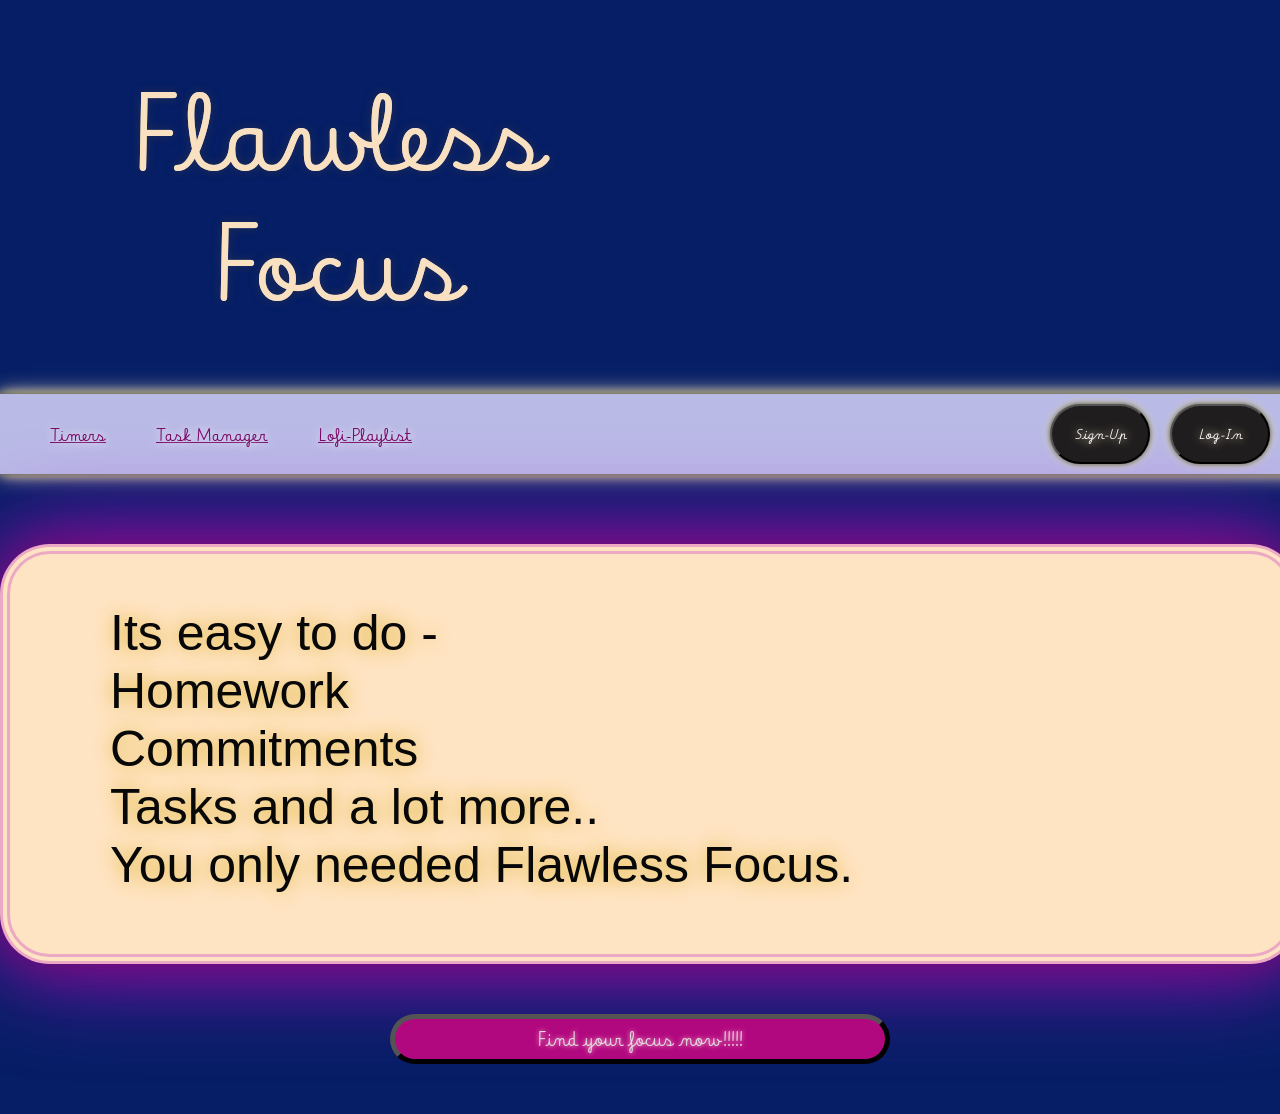
<file: index.html>
<!DOCTYPE html>
<html lang="en">
<head>
    <meta charset="UTF-8">
    <meta name="viewport" content="width=device-width, initial-scale=1.0">
     <link rel="stylesheet" href="style.css">
    <title>Flawless-Focus</title>
</head>
<body>
    <div class="headingbox">
        <h1>Flawless Focus</h1>

    </div>
    <div class="sign">
        <div class="drops">
            <div class="menu-item">
                <a href="tasks.html">Timers</a>
                <div class ="Timer">
                    <p>We offer different timers of your favourite choices for you to focus!!!<br>Its very important to understand that focusing requires a technique and here we offer choices for you to focus in your
                    </p>
                    <p>Style</p>


                </div>
            </div>
            
            <div class="menu-item1">
                <a href="tasks.html">Task Manager</a>
                <div class ="Tasks">
                    <p>Flawless Focus provides you with options of choosing your very own logs (your style) to record your tasks and progress.<br>Remember the greater the focus ,the higher the efficiency ,the higher the points achieved for finishing tasks!!!!!!Yayyyyy!!!                    </p>
                        


                </div>
            </div>
            <div class="menu-item2">
                <a href="playlist.html">Lofi-Playlist</a>
                <div class ="Play">
                    <p>If noise persists Music prevails!!!<br>Listen to calm Lofi beats and you can also add your own songs into your task diary</p>                    </p>
                    


                </div>
            </div>
        </div>
        
        <div class="button">
            <button>Sign-Up</button>
            <button>Log-In</button>
        </div>
        
    </div>
    <div class="Overview"><p>Its easy to do -<br> Homework <br> Commitments <br>Tasks and a lot more..<br> You only needed Flawless Focus.</p></div>
    <div class="explore"><button id="button">Find your focus now!!!!!</button></div>
 
    <script src="script1.js"></script>
</body>

</html>
</file>
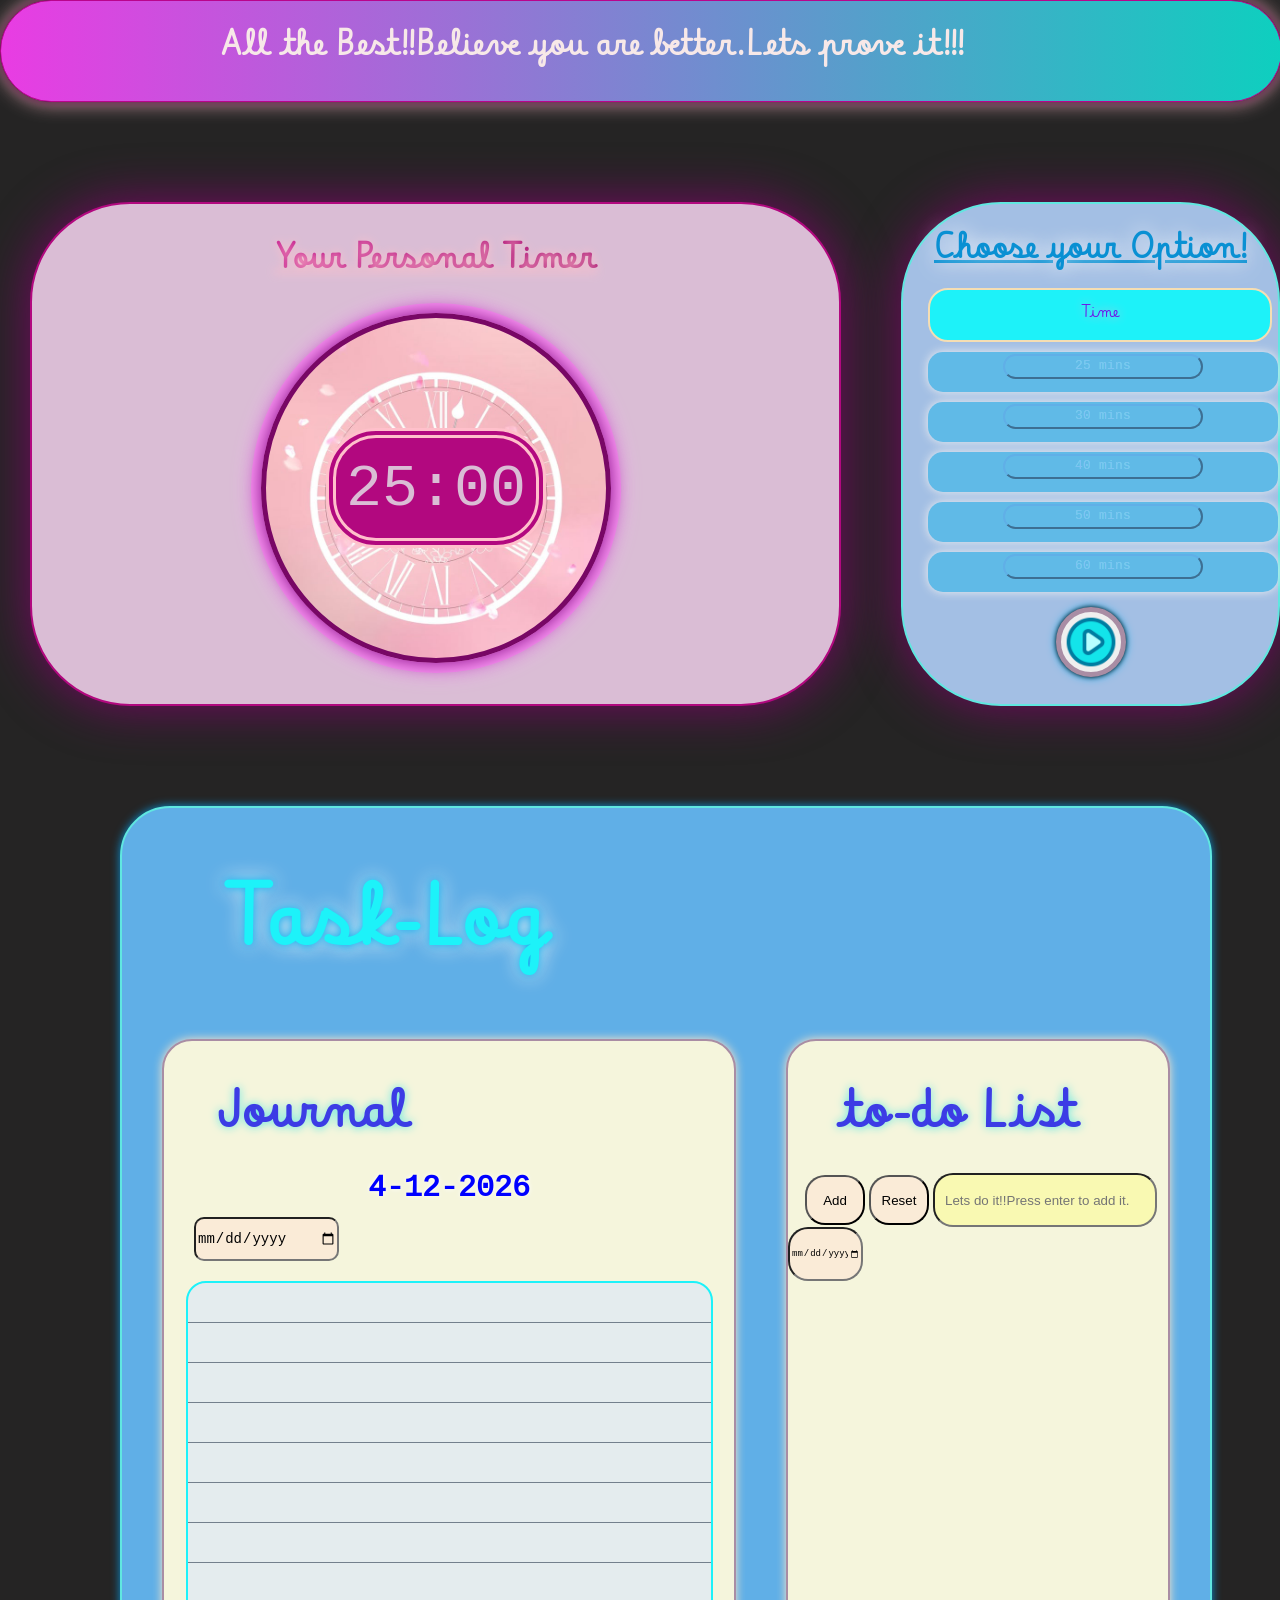
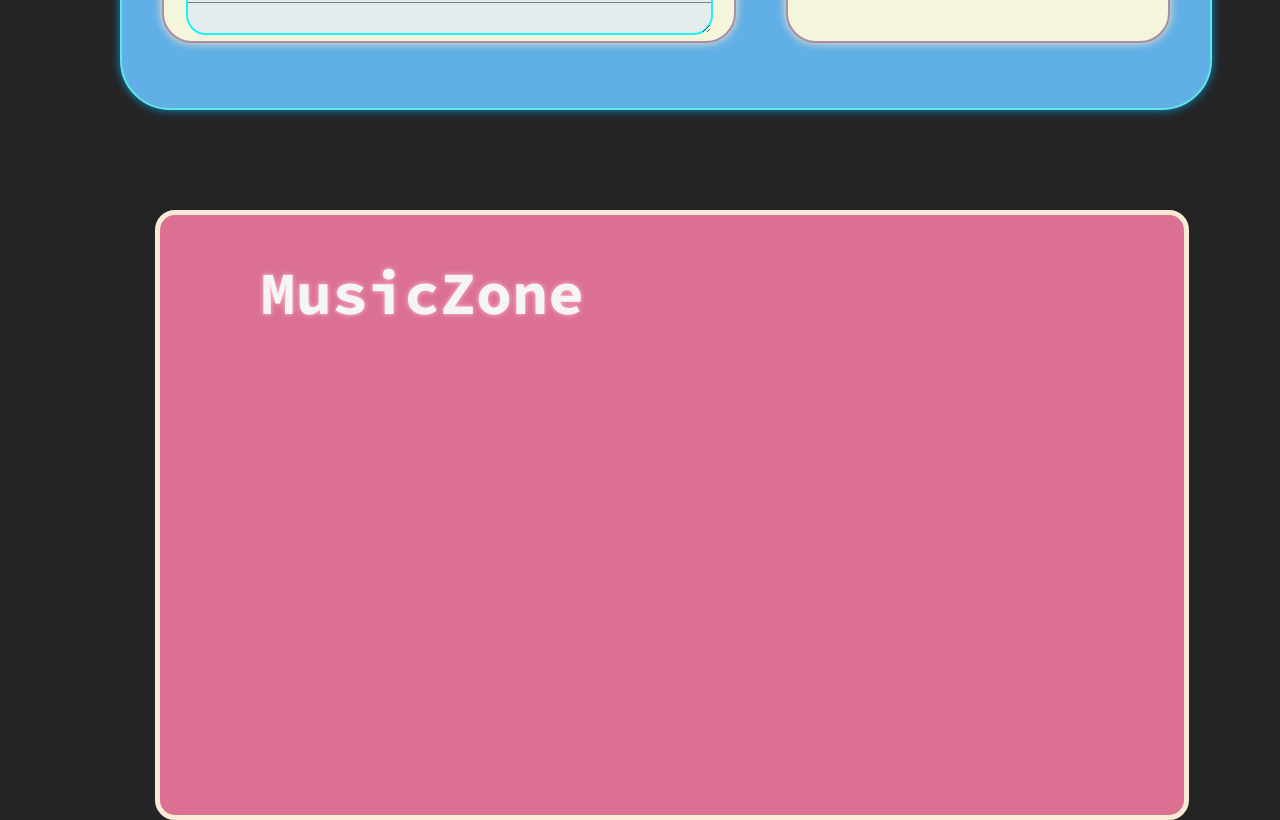
<file: tasks.html>
<!DOCTYPE html>
<html lang="en">
<head>
    <meta charset="UTF-8">
    <meta name="viewport" content="width=device-width, initial-scale=1.0">
    <title>Welcome to your FocusArea</title>
    <link rel="stylesheet" href="styles1.css">
</head>
<body>
    <div class="header"><h1>All the Best!!Believe you are better.Lets prove it!!!</h1></div>
    <div class="time">
        <div class="timer">
        <h1>Your Personal Timer</h1>
        
        <div class="clock">
            <div class="inner">
               
                
                
            
                <div class="digital-timer">
                    <div class="timeinvalue" id="time">00:00</div>

                </div>
            </div>
        
        
    </div>
        
    </div>
    <div class="drop">
    <h1>Choose your Option!</h1>
    

    <div class="fake-select">
    <div class="selected">Time</div>

    <div class="menu">
        <div class="item" ><button id="1">25 mins</button></div>
        <div class="item" ><button id="2">30 mins</button></div>
        <div class="item" ><button id="3">40 mins</button></div>
        <div class="item" ><button id="4">50 mins</button></div>
        <div class="item" ><button id="5">60 mins</button></div>
        
    </div>
</div>
<div class="playbutton"><button id="play"></button></div>

    </div>
    </div>
    <div class="taskbar"><div class="taskbarheading"><h1>Task-Log</h1></div>
        <div class="sections">
            <div class="journal-section"><h1>Journal</h1>
                <div class="datearea">
                    <div class="date" id="date">
                    29-05-26
                </div>
                <input type="date" id="journalCalendar" class="journaldatechoose">
                </div>
                
                <textarea class="textPlace"></textarea>
            </div>
            <div class="to-do"><h1>to-do List</h1>
            <button onclick="
                addText();
                resetText();
                dropList();
                

                " 
                class="addButton">Add</button>
            <button onclick="
                resetList();
            " class="resetButton">Reset</button>
            
            <input placeholder="Lets do it!!Press enter to add it." class="text" >
            <input type="date" id="calendar" class="datebutton">
            

            
            
            
            <div class="to-doList"></div>
            
            
            
        </div>
        
        </div>
        
        
    </div>
    <div class="PlayList"><h1>MusicZone</h1>

    </div>
    
    
    
<script src="script.js"></script>    
</body>
</html>
</file>
<file: style.css>
body {
  background-color: rgb(6, 30, 101);
  margin: 0;
}
@font-face {
  font-family: 'Betania';
  src: url('BetaniaPatmos-Regular.ttf');
}
.headingbox h1{
 
  color: rgb(247, 232, 232);
  font-family:'Betania';
  font-weight: lighter;
  font-size: 100px;
  text-align:center;
  margin-right: 600px;
  background: linear-gradient(to right, rgb(230,225,150), white , pink );
  -webkit-background-clip: text;
  -webkit-text-fill-color:rgb(249, 224, 192);
  text-shadow: 0 0 10px rgba(65, 63, 63, 0.5);
  animation: neon1 5s ease-in-out infinite alternate;
  
  

  
  
  
}




@keyframes neon1 {
  from {
    text-shadow: 0 0 10px #fff, 0 0 20px #fff, 0 0 30px #fff, 0 0 40px #dd15c2,
      0 0 70px #780765, 0 0 80px #cb1dd1, 0 0 100px #b2087f, 0 0 150px #c917ed;
  }
  to {
    text-shadow: 0 0 5px #fff, 0 0 10px #fff, 0 0 15px #fff, 0 0 20px #ff1177,
      0 0 35px #a98da4, 0 0 40px #c22a97, 0 0 50px #c90d8d, 0 0 75px #c614dd;
  }
}
.Overview p{
  color: rgb(8, 8, 8);
  font-size: 50px;
  font-family:'Gill Sans', 'Gill Sans MT', Calibri, 'Trebuchet MS', sans-serif;
  margin-left: 100px;
  display:inline-table;
  text-shadow: 0 0 20px #d8ac1a;
  
}
.Overview{
  background-color: bisque;
  width:100%;
  height: 400px;
  
  border-color:rgba(191, 33, 194, 0.3);
  border-style: double;
  border-width: 10px;
  box-shadow:0 0 50px #780765,
  0 0 100px rgb(175, 18, 219);
  border-radius: 50px;



  
}
.button button{
 
  padding: 20px;
  background-color: rgb(31, 29, 29);
  font-family:'Betania';
  font-style: oblique;
  font-size:small;
  font-weight: lighter;
  color: #fff;
  text-shadow: 0 0 10px rgb(249, 224, 192);
  border-radius: 50px;
  box-shadow: 0 0 5px rgb(75, 70, 70), 0 0 10px rgb(230,225,150);
  width: 100px;
  
}
.button button:hover{
  background-color: #373538;
}
.button{
  display: flex;
  padding-right: 20px;
  gap:20px;
  


  
}
.sign{

  display: flex;
  gap:50px;
  background-color: #b9bae6;
  width:100%;
  
  padding:10px;
  margin-bottom: 70px;
  box-shadow:0 0 5px rgb(76, 75, 61),
  0 0 10px rgb(230,225,150), 0 0 20px rgb(249, 224, 192);
  justify-content: space-between;
  align-items: center;
  overflow: visible;
  

}
.drops p{
  
  display: inline;
  font-family: 'Betania';
  
  

}
.drops{
   display:flex;
   gap:50px;
   margin-left:40px;
}
.explore button{
  background-color: #b2087f;
  color:#e2d7e0;
  border-radius: 50px;
  border-width: 5px;
  text-shadow: 0 0 5px pink;
  font-size: large;
  font-family: 'Betania';
  width:500px;
  height:50px;
}
.explore button:hover{
   background-color:rgb(202, 35, 63);
}
.explore{
  text-align: center;
  margin-top:50px;
  margin-bottom:50px;

  
}
.drops a{
  color:#780765;
  text-shadow: 0 0 10px white;

}

.menu-item{
  position: relative;
  font-family: 'Betania';

  
  
}

.Timer{
  display: none;
  position:absolute;
  top:40px;
  background-color: wheat;
  padding:20px;
  width:300px;
  border-radius:20px;
  box-shadow: 0 0 10px rgb(6,30,101);
}

.menu-item:hover .Timer{
  display:block;
  margin-top:10px;
}

.menu-item1{
  position: relative;
  font-family: 'Betania';

  
  
}

.Tasks{
  display: none;
  position:absolute;
  top:40px;
  background-color: wheat;
  padding:20px;
  width:300px;
  border-radius:20px;
  box-shadow: 0 0 10px rgb(6,30,101);
}

.menu-item1:hover .Tasks{
  display:block;
  margin-top:10px;
}
.menu-item2{
  position: relative;
  display: inline-block;
  font-family: 'Betania';
}

.Play{
  display: none;
  position:absolute;
  top:40px;
  background-color: wheat;
  padding:20px;
  width:300px;
  border-radius:20px;
  box-shadow: 0 0 10px rgb(6,30,101);
}

.menu-item2:hover .Play{
  display:block;
  margin-top:10px;
}

.Play{
  z-index: 1000;
}
</file>
<file: styles1.css>
body {
  background-color: rgb(37, 36, 36);
  margin: 0;
}


@font-face {
    font-family: 'Betania';
    src: url("BetaniaPatmos-Regular.ttf");
}
.header h1{
    
    
   margin-right:100px;
    color:rgb(247, 232, 232);
    font-family: 'Betania';
    -webkit-background-clip:text;
    text-align:center;
    /* -webkit-text-fill-color:transparent; */
    animation: neon1 10s ease-in-out 0s infinite alternate;
    
    
}
.header{
    background:linear-gradient(to right ,rgb(233, 60, 227)
    ,rgb(14, 207, 191));
    width:100%;
    height: 100px;
    text-align: center;
    border-radius:60px;
    border-style: double;
    border-color:  rgb(186, 4, 140);
    border-width: 1px;
    box-shadow: 0 0 10px #54033c ,  0 0 20px pink;
}

@keyframes neon1 {
  from {
    color:transparent;
    text-shadow: 0 0 10px #fff, 0 0 20px #fff, 0 0 30px #fff, 0 0 40px #dd15c2,
      0 0 70px #780765, 0 0 80px #cb1dd1, 0 0 100px #b2087f, 0 0 150px #c917ed;
  }
  to {
    color:antiquewhite;
    text-shadow: 0 0 5px #fff, 0 0 10px #fff, 0 0 15px #fff, 0 0 20px #ff1177,
      0 0 35px #a98da4, 0 0 40px #c22a97, 0 0 50px #c90d8d, 0 0 75px #c614dd;
  }
}
@font-face {
    font-family: 'great';
    src: url("GreatVibes-Regular.ttf");
}
.timer{
    background-color: #dabdd5;
    width: 1000px;
    height:500px;
    margin-top:100px;
    border-radius:100px;
    box-shadow:0 0 50px #780765;
    text-align: center;
    border-color:#b2087f;
    border-width:2px;
    border-style:solid;
    
    
    
    
}
.time{

    display:flex;
    gap:60px;
    margin-left:30px;
    
    
}
.timer h1{
    font-family: 'Betania';
    background:linear-gradient(to right , rgb(220, 36, 168),rgb(142, 3, 87));
    -webkit-background-clip: text;
    -webkit-text-fill-color:transparent;
    text-shadow: 0 0 10px pink;
    text-decoration-line: underline;
    padding-top:10px;
    
    
    
    
}
.drop{
    background-color: #a3bfe4;
    width: 400px;
    height:500px;
    margin-top:100px;
    border-radius:100px;
    box-shadow:0 0 50px #780765;
    text-align: center;
    align-items: center;
    position: relative;
    border-width:2px;
    border-color:#60e7e0;
    border-style:solid;
    
}
.drop h1{
    font-family: 'Betania';
    color:#0990d3;
    text-shadow: 0 0 20px rgb(253, 251, 252);
    text-decoration-line: underline;
    
}
.selected{
    background-color: #1df2f9;
    color: rgb(109, 21, 234);
    text-decoration-color: #780765;
    text-shadow:0 0 10px #dabdd5;
    border-radius: 20px;
    width:320px;
    height:30px;
    font-family: 'Betania';
    margin-left:25px;
    text-align: center;
    padding:10px;
    border-width:2px;
    border-color: wheat;
    border-style: solid;
    
    
    


}
.menu{
    background-color: transparent;
    color: rgb(35, 122, 244);
    text-decoration-color: #35adea;
    text-shadow:0 0 10px #f2ebf1;
    border-radius: 20px;
    width:350px;
    height:200px;
    font-family: 'Betania';
    margin-left:25px;

    
    
}
.item{
    background-color:#60bae7;
    color:#dabdd5;
    height:40px;
    border-radius: 15px;
    border-color: #f6eff5;
    border-width:20px;
    margin-top:10px;
    box-shadow: 0 0 10px #f0f0f0;



}
.item button{
    background-color:#60e7e0;
    color:#81c0f4;
    border-color:#60afe7 ;
    border-radius:20px;
    margin-bottom: 5px;
    font-family: 'cousine';
    width:200px;
    padding:5px;
    -webkit-background-clip:text;
    /* -webkit-text-fill-color:transparent; */
    animation: neon1 10s  0s ease infinite alternate-reverse;
    

}
.clock{
    background-color:rgb(252, 151, 245);
    border-radius: 100%;
    width:370px;
    height:370px;
    margin:30px auto;
    display:flex;
    align-items: center;
    justify-content: center;
    box-shadow:0 0 20px rgb(238, 163, 238);
    position: relative;
   
    bottom:3px;
    
    

    
}

.inner{
    background-image:url("♡ Pink Clock icon.jpg");
    background-size:cover;
    background-position: center;
    position: relative;
    border-radius: 100%;
    width:340px;
    height:340px;
    border-color: #780765;
    border-width:5px;
    border-style: solid;
    box-shadow:0 0 20px purple;
    display:flex;
    align-items: center;
    justify-content: center;

    


}
.digital-timer{
    
    
    background-color:#b2087f;
    width:200px;
    height: 100px;
    border-radius: 50px;
    border-color:pink;
    border-width:10px;
    border-style:double;
    
    


}
@font-face {
    font-family: 'cousine';
    src: url('Cousine-Regular.ttf');
}
.timeinvalue{
    font-family: 'cousine';
    font-size: 60px;
    color:#dabdd5;
    margin-top:30px;
}
.playbutton button{
    background-image:url("play-button_6241826.png");
    background-size: cover;
    border-radius: 100%;
    width:70px;
    height:70px;
    border-color: #a98da4;
    border-width:5px;
    border-style: solid;
    margin-top:55px;
    box-shadow:0 0 5px black, 0 0 10px rgb(10, 176, 241);
    transition:0.1s;
    
}
.playbutton button:hover{
    transform: scale(1.08);
    cursor: pointer;
    filter: brightness(1.2);
}



.playbutton button:active{
    
    transform: scale(0.92);
    filter: brightness(0.8);
    filter: blur(1px);
    
    
    
}

.taskbar{
    margin-top:100px;
    margin-left:120px;
    background-color: #60afe7;
    border-radius:50px;
    width:85%;
    height:900px;
    border-width:2px;
    border-color:#60e7e0;
    border-style:solid;
    box-shadow:0 0 10px #0990d3;
    


    
}
.taskbarheading h1{
    color:#1df2f9;
    font-family:'Betania';
    font-size:80px;
    margin-left:100px;
    text-shadow:0 0 10px rgb(10, 176, 241), 0 0 20px whitesmoke;
   
}
.journal-section{
    background-color: beige;
    width:60%;
    height:600px;
    border-radius:30px;
    border-style: solid;
    border-color: #a98da4;
    border-width:2px;
    box-shadow:0 0 10px bisque;

    display:flex;
    flex-direction:column;
}
.to-do{
    background-color: beige;
    width:40%;
    height:600px;
    border-radius:30px;
    border-style: solid;
    border-color: #a98da4;
    border-width:2px;
    box-shadow:0 0 10px bisque;

    
    

    
}
.to-do h1{
    color:rgb(60, 60, 229);
    font-family: 'Betania';
    font-size:50px;
    text-shadow:0 0 10px #60e7e0;
    margin-left:50px;
}

.journal-section h1{
    color:rgb(60, 60, 229);
    font-family: 'Betania';
    font-size:50px;
    text-shadow:0 0 10px #60e7e0;
    margin-left:50px;
}
.sections{
    display:flex;
    flex-direction:row;
    align-items: flex-start;
    gap:50px;
    padding:40px;
    position:relative;
    bottom:20px;
    

}
.journal-section textarea{
    width:90%;
    height:340px;

    margin-left:auto;
    margin-right:auto;
    margin-top:0;

    font-size:20px;
    font-family:'Betania';

    padding:5px;

    border-radius:20px;

    background-color:#e4ecee;

    line-height:40px;

    background-image:
    linear-gradient(
        to bottom,
        transparent 39px,
        #02142b 40px
    );

    background-size:100% 40px;

    border-color:#1df2f9;
    border-width:2px;
    border-style:solid;

    position:static;
}

.date{
    color:blue;
    font-family:'cousine';
    text-align:center;
    margin:0;
    margin-top:5px;
    margin-bottom:15px;
    font-size:20px;
    text-shadow: 0 0 5px white;
    font-size: 30px;
    font-weight: bold;
}
.resetButton{
    background-color: antiquewhite;
    width:60px;
    height:50px;
    border-radius: 20px;
}
.addButton{
     background-color: antiquewhite;
    width:60px;
    height:50px;
    border-radius: 20px;
    margin-left:17px;

}
.text{
    background-color: rgb(249, 249, 178);
    width:200px;
    height:30px;
    border-radius: 20px;
    padding:10px;
    color:#00070f;
}
.to-doList p{
    background-color: rgb(155, 220, 250);
    width:60%;
    height:90%;
    margin-left:5px;
    padding:5px;
    border-radius:10px;
    border-color:#00070f;
    box-shadow:0 0 10px rgb(252, 193, 193);
    border-style:solid;
    border-width:2px;
    

}
.ListButton{
    width:40px;
    height:40px;
    background-image:url("delete.png");
    background-size:cover;
    background-color: red;
    border-radius:10px;
    margin-left:10px;
    margin-top:10px;
    color:transparent;
    border-radius:20px;
    
}

.dropsection{
    display:flex;
    margin-top:10px;
    margin-left:10px;
    gap:10px;
    
}
.EditButton{
    background-color: antiquewhite;
    width:60px;
    height:40px;
    border-radius: 20px;
    margin-top:10px;

}
.EditButton :active{
    background-color: rgb(27, 226, 27);
    transition: 5s;
}
.PlayList{
    background-color: palevioletred;
    width:80%;
    height:600px;
    margin-left:155px;
    margin-top:100px;
    border-radius:20px;
    border-width:5px;
    border-color: antiquewhite;
    border-style: solid;
}
@font-face {
    font-family: 'code';
    src: url("SourceCodePro-VariableFont_wght.ttf");
}
.PlayList h1{
    color:whitesmoke;
    font-family: 'code';
    margin-left:100px;
    font-size: 60px;
    text-shadow:0 0 5px pink;
}
.datebutton{
    background-color: antiquewhite;
    width:70px;
    height:50px;
    border-radius: 20px;
    margin: left 10px;
    font-size: 9px;
}
.journaldatechoose{
    background-color: antiquewhite;
    width:140px;
    height:40px;
    border-radius:10px;
    font-size:14px;

    margin-left:30px;
    margin-bottom:20px;
}
</file>
